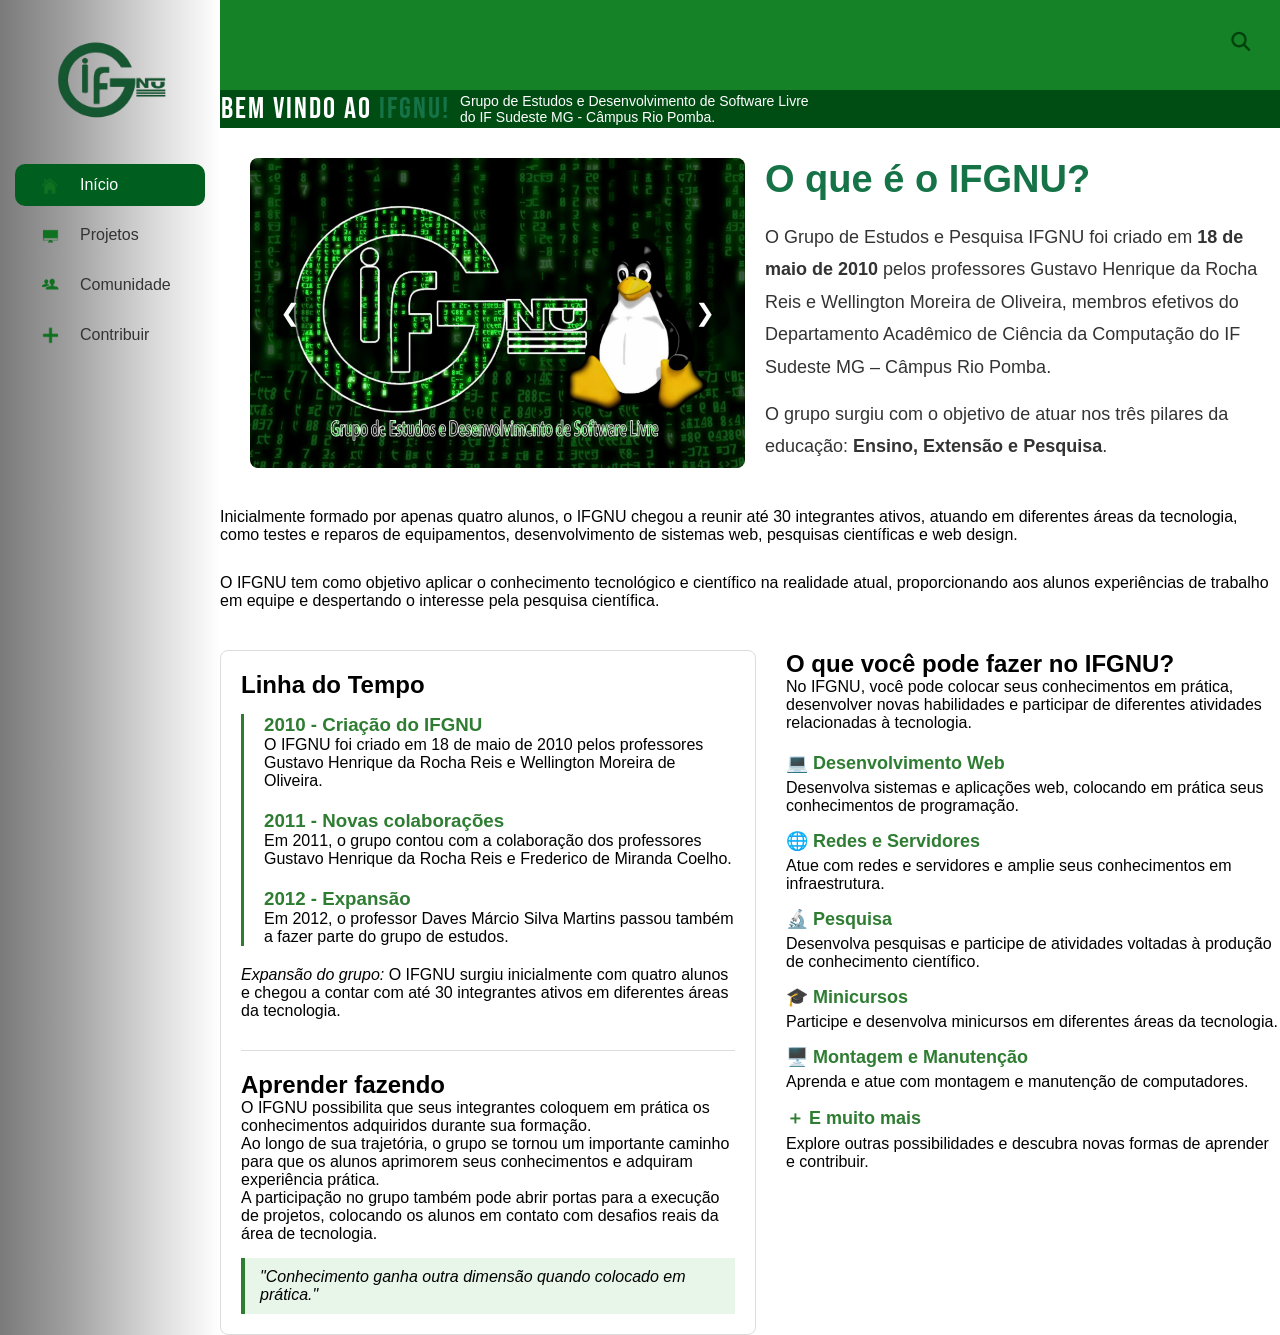
<file: index.html>
<!DOCTYPE html>
<html lang="pt-BR">
<head>
    <meta charset="UTF-8">
    <meta name="viewport" content="width=device-width, initial-scale=1.0">
    <title>IFgnu - Página inical</title>
    <link href="https://fonts.googleapis.com/css2?family=Bebas+Neue&display=swap" rel="stylesheet">
    <link rel="stylesheet" href="style.css">
    <style>
        .apresentacao {
            display: flex;
            align-items: flex-start;
            gap: 30px;
            flex-wrap: wrap;
        }
        .lado-esquerdo {
            flex: 1;
            min-width: 300px;
        }
        .sobre-ifgnu {
            flex: 1;
            min-width: 300px;
        }
        .sobre-ifgnu2 {
            flex: 1;
            min-width: 300px;
        }
        .carrossel {
            width: 100%;
            position: relative;
        }
        .carrossel img {
            width: 100%;
            height: auto;
            max-height: 310px; 
            display: block;
            border-radius: 8px;
        }
        .bloco-texto-completo {
            margin-top: 25px;
        }
        .secao-dupla {
            display: flex;
            align-items: flex-start;
            gap: 30px;
            flex-wrap: wrap;
            margin-top: 20px;
        }
        .coluna-tempo, .coluna-fazendo {
            flex: 1;
            min-width: 300px;
            background: #ffffff;
            padding: 20px;
            border-radius: 8px;
            border: 1px solid #ddd;
        }
    </style>
</head>
<body>

    <div class="container">

        <!-- Barra lateral -->
        <aside class="sidebar">
            <div class="logo">
                <img src="imagens/ifgnu.png" alt="Logo do site">
            </div>
            <nav class="menu">
                <a href="#" class="ativo">
                    <img src="imagens/home.png" alt="Início"> Início
                </a>
                <a href="projetos.html">
                    <img src="imagens/computador.png" alt="Projetos"> Projetos
                </a>
                <a href="comunidade.html">
                    <img src="imagens/comunidade.png" alt="Comunidade"> Comunidade
                </a>
                <a href="https://docs.google.com/forms/d/1huhx4T02bvUjm77QIbdGa1JGC4K5RsyP5pcvzDPJYSU/edit?usp=drivesdk" target="_blank">
                    <img src="imagens/contribuir.png" alt="Contribuir"> Contribuir
                </a>
            </nav>
        </aside>

        <!-- Conteúdo principal -->
        <main class="conteudo">

            <header class="topo">
                <div></div>
                <button class="pesquisa">
                    <img src="imagens/lupa.png" alt="Pesquisar">
                </button>
            </header>

            <section class="banner">
                <h1>BEM VINDO AO <span class="ifgnu">IFGNU!</span></h1>
                <p>Grupo de Estudos e Desenvolvimento de Software Livre <br>do IF Sudeste MG - Câmpus Rio Pomba.</p>
            </section>

            <section class="area-principal">
                <div class="apresentacao">
                    
                    <!-- Coluna Esquerda: Carrossel -->
                    <div class="lado-esquerdo">
                        <div class="carrossel">
                            <button class="seta esquerda" onclick="anterior()">&#10094;</button>
                            <img id="imagemCarrossel" src="imagens/carrossel/ifgu.png" alt="Carrossel">
                            <button class="seta direita" onclick="proxima()">&#10095;</button>
                        </div>
                        <div class="indicadores" style="margin-top: 10px; text-align: center;">
                            <span class="bolinha ativa"></span>
                            <span class="bolinha"></span>
                            <span class="bolinha"></span>
                        </div>
                    </div>

                    <!-- Coluna Direita: Primeira parte do texto ao lado da foto -->
                    <div class="sobre-ifgnu">
                        <h2>O que é o IFGNU?</h2>
                        <p>
                            O Grupo de Estudos e Pesquisa IFGNU foi criado em <strong>18 de maio de 2010</strong> pelos professores Gustavo Henrique da Rocha Reis e Wellington Moreira de Oliveira, membros efetivos do Departamento Acadêmico de Ciência da Computação do IF Sudeste MG – Câmpus Rio Pomba.
                        </p>
                        <p>
                            O grupo surgiu com o objetivo de atuar nos três pilares da educação: <strong>Ensino, Extensão e Pesquisa</strong>.
                        </p>
                    </div>

                </div>
                <div class="sobre-ifgnu2">
                    <p>
                        Inicialmente formado por apenas quatro alunos, o IFGNU chegou a reunir até 30 integrantes ativos, atuando em diferentes áreas da tecnologia, como testes e reparos de equipamentos, desenvolvimento de sistemas web, pesquisas científicas e web design.
                    </p>
                    <p style="margin-top: 30px;">
                        O IFGNU tem como objetivo aplicar o conhecimento tecnológico e científico na realidade atual, proporcionando aos alunos experiências de trabalho em equipe e despertando o interesse pela pesquisa científica.
                    </p>
                </div>
            </section>


            <section class="area-principal" style="margin-top: 20px;">
                <div class="secao-dupla">
                    
                    <!-- Linha do Tempo -->
                    <div class="coluna-tempo">
                        <h2>Linha do Tempo</h2>
                        <div style="margin-top: 15px; border-left: 3px solid #2e7d32; padding-left: 20px;">
                            <div style="margin-bottom: 20px;">
                                <h3 style="color: #2e7d32;">2010 - Criação do IFGNU</h3>
                                <p>O IFGNU foi criado em 18 de maio de 2010 pelos professores Gustavo Henrique da Rocha Reis e Wellington Moreira de Oliveira.</p>
                            </div>
                            <div style="margin-bottom: 20px;">
                                <h3 style="color: #2e7d32;">2011 - Novas colaborações</h3>
                                <p>Em 2011, o grupo contou com a colaboração dos professores Gustavo Henrique da Rocha Reis e Frederico de Miranda Coelho.</p>
                            </div>
                            <div style="margin-bottom: 20px;">
                                <h3 style="color: #2e7d32;">2012 - Expansão</h3>
                                <p>Em 2012, o professor Daves Márcio Silva Martins passou também a fazer parte do grupo de estudos.</p>
                            </div>
                        </div>
                        <p style="margin-top: 15px;"><em>Expansão do grupo:</em> O IFGNU surgiu inicialmente com quatro alunos e chegou a contar com até 30 integrantes ativos em diferentes áreas da tecnologia.</p>
                        
                        <!-- Aprender fazendo colocado logo abaixo da Linha do Tempo -->
                        <div style="margin-top: 30px; border-top: 1px solid #ddd; padding-top: 20px;">
                            <h2>Aprender fazendo</h2>
                            <p>O IFGNU possibilita que seus integrantes coloquem em prática os conhecimentos adquiridos durante sua formação.</p>
                            <p>Ao longo de sua trajetória, o grupo se tornou um importante caminho para que os alunos aprimorem seus conhecimentos e adquiram experiência prática.</p>
                            <p>A participação no grupo também pode abrir portas para a execução de projetos, colocando os alunos em contato com desafios reais da área de tecnologia.</p>
                            <blockquote style="margin-top: 15px; padding: 10px 15px; border-left: 4px solid #2e7d32; background: #e8f5e9; font-style: italic;">
                                "Conhecimento ganha outra dimensão quando colocado em prática."
                            </blockquote>
                        </div>
                    </div>

                    <!-- O que você pode fazer no IFGNU -->
                    <div class="coluna-fazendo" style="background: transparent; border: none; padding: 0;">
                        <h2>O que você pode fazer no IFGNU?</h2>
                        <p style="margin-bottom: 20px;">No IFGNU, você pode colocar seus conhecimentos em prática, desenvolver novas habilidades e participar de diferentes atividades relacionadas à tecnologia.</p>
                        
                        <div style="display: flex; flex-direction: column; gap: 15px;">
                            <div>
                                <h3 style="color: #2e7d32; font-size: 18px; margin-bottom: 5px;">💻 Desenvolvimento Web</h3>
                                <p style="margin: 0;">Desenvolva sistemas e aplicações web, colocando em prática seus conhecimentos de programação.</p>
                            </div>
                            <div>
                                <h3 style="color: #2e7d32; font-size: 18px; margin-bottom: 5px;">🌐 Redes e Servidores</h3>
                                <p style="margin: 0;">Atue com redes e servidores e amplie seus conhecimentos em infraestrutura.</p>
                            </div>
                            <div>
                                <h3 style="color: #2e7d32; font-size: 18px; margin-bottom: 5px;">🔬 Pesquisa</h3>
                                <p style="margin: 0;">Desenvolva pesquisas e participe de atividades voltadas à produção de conhecimento científico.</p>
                            </div>
                            <div>
                                <h3 style="color: #2e7d32; font-size: 18px; margin-bottom: 5px;">🎓 Minicursos</h3>
                                <p style="margin: 0;">Participe e desenvolva minicursos em diferentes áreas da tecnologia.</p>
                            </div>
                            <div>
                                <h3 style="color: #2e7d32; font-size: 18px; margin-bottom: 5px;">🖥️ Montagem e Manutenção</h3>
                                <p style="margin: 0;">Aprenda e atue com montagem e manutenção de computadores.</p>
                            </div>
                            <div>
                                <h3 style="color: #2e7d32; font-size: 18px; margin-bottom: 5px;">＋ E muito mais</h3>
                                <p style="margin: 0;">Explore outras possibilidades e descubra novas formas de aprender e contribuir.</p>
                            </div>
                        </div>
                    </div>

                </div>
            </section>
        </main>
    </div>

    <script>
        const imagens = [
            "imagens/carrossel/ifgu.png",
            "imagens/carrossel/pc.jpg",
            "imagens/carrossel/cod.webp"
        ];

        let indice = 0;
        const imagem = document.getElementById("imagemCarrossel");
        const bolinhas = document.querySelectorAll(".bolinha");

        function atualizar(){
            imagem.src = imagens[indice];
            bolinhas.forEach(b => b.classList.remove("ativa"));
            if(bolinhas[indice]) {
                bolinhas[indice].classList.add("ativa");
            }
        }

        function proxima(){
            indice++;
            if(indice >= imagens.length){
                indice = 0;
            }
            atualizar();
        }

        function anterior(){
            indice--;
            if(indice < 0){
                indice = imagens.length - 1;
            }
            atualizar();
        }

        function irPara(posicao){
            indice = posicao;
            atualizar();
        }
    </script>

</body>
</html>
</file>
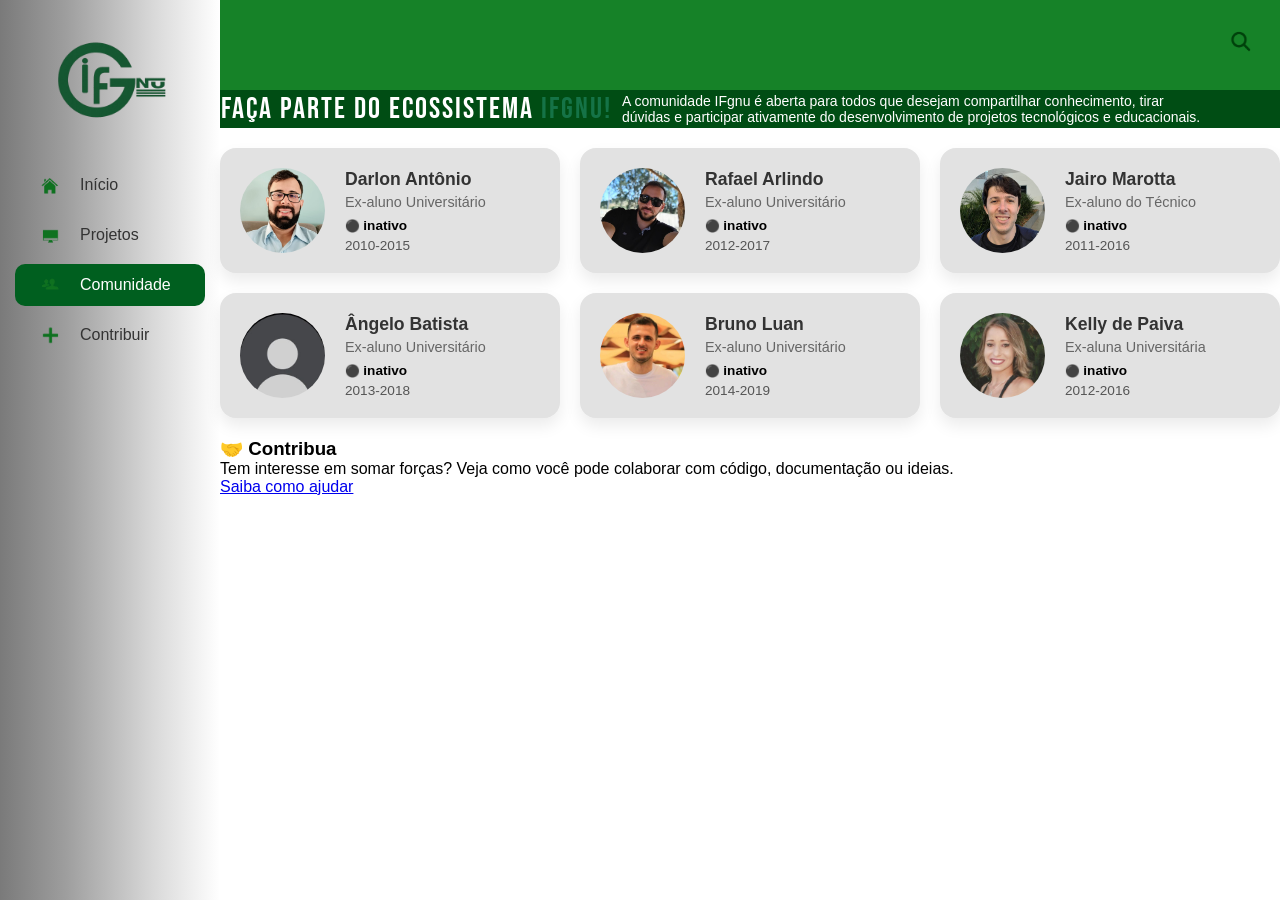
<file: comunidade.html>
<!DOCTYPE html>
<html lang="pt-BR">
<head>
    <meta charset="UTF-8">
    <meta name="viewport" content="width=device-width, initial-scale=1.0">
    <title>IFgnu - Comunidade</title>
    <!-- Fonte Bebas Neue -->
    <link href="https://fonts.googleapis.com/css2?family=Bebas+Neue&display=swap" rel="stylesheet">
    <!-- Arquivo CSS externo -->
    <link rel="stylesheet" href="style.css">
</head>
<body>
    <!-- Container principal que divide a tela em duas partes: menu lateral + conteúdo principal -->
    <div class="container">

        <!-- Barra lateral -->
        <aside class="sidebar">
            <!-- Área da logo -->
            <div class="logo">
                <img src="imagens/ifgnu.png" alt="Logo do site">
            </div>

            <!-- Menu de navegação -->
            <nav class="menu">
                <a href="index.html">
                    <img src="imagens/home.png" alt="Início">
                     Início
                </a>
                <a href="projetos.html">
                    <img src="imagens/computador.png" alt="Projetos"> 
                    Projetos
                </a>
                <a href="comunidade.html" class="ativo">
                    <img src="imagens/comunidade.png" alt="Comunidade"> 
                    Comunidade
                </a>
                <a href="https://docs.google.com/forms/d/1huhx4T02bvUjm77QIbdGa1JGC4K5RsyP5pcvzDPJYSU/edit?usp=drivesdk"
                target="_blank">
                    <img src="imagens/contribuir.png" alt="Contribuir">
                    Contribuir
                </a>
            </nav>
        </aside>

        <!-- Conteúdo principal -->
        <main class="conteudo">

            <!-- Barra verde superior -->
            <header class="topo">
                <div></div>
                <button class="pesquisa">
                    <img src="imagens/lupa.png" alt="Pesquisar">
                </button>
            </header>

            <!-- Faixa de boas-vindas -->
            <section class="banner">
                <h1>Faça Parte do Ecossistema <span class="ifgnu">IFGNU!</span></h1>
                <p>
                    A comunidade IFgnu é aberta para todos que desejam compartilhar conhecimento, tirar <br>dúvidas e participar ativamente do desenvolvimento de projetos tecnológicos e educacionais.
                </p>
            </section>

            <!-- Seção com a grade de cards dos membros -->
            <section class="grid-membros">

                <!-- Card 1: Darlon Antônio de Oliveira -->
                <div class="card-membro" onclick="abrirDetalhes('Darlon Antônio de Oliveira', 'Servidor Público / Gerente de TIC', 'Inativo (2010-2015)', 'Redes e Infraestrutura, Governança de TIC, Segurança da Informação', 'Possuo curso Técnico em Informática pelo Instituto Federal do Sudeste de Minas Gerais - Campus Rio Pomba e bacharelado em Ciência da Computação do mesmo campus. Atualmente sou pós-graduado em Administração e Segurança em Sistemas Computacionais na Faculdade Estácio de Sá de Juiz de Fora. Atuo como Técnico de Tecnologia da Informação no IF SUDESTE MG campus Rio Pomba, com Função de Gerente de Tecnologia da Informação.', 'darlonantoniooliveira@gmail.com', 'XXX', 'https://github.com/darlonoliveira', 'http://lattes.cnpq.br/2598036123895210', 'https://www.linkedin.com/in/darlon-oliveira-30257011a')">
                    <img src="imagens/perfil/darlon.jpeg" alt="Foto Darlon" class="foto-perfil">
                    <div class="info-card">
                        <h3>Darlon Antônio</h3>
                        <p>Ex-aluno Universitário</p>
                        <span class="status inativo">inativo</span>
                        <span class="cargo">2010-2015</span>
                    </div>
                </div>

                <!-- Card 2: Rafael Arlindo Dias -->
                <div class="card-membro" onclick="abrirDetalhes('Rafael Arlindo Dias', 'Técnico em TI na UFV', 'Inativo (2012-2017)', 'Desenvolvimento Web, Mobile, Engenharia de Software', 'Rafael Arlindo Dias é graduado em Ciência da Computação pelo IF Sudeste MG e especialista em Desenvolvimento Web e Mobile pelo IF Sudeste MG, além de especialista em Engenharia e Modelagem de Software UNIVIÇOSA. Desde 2023, é servidor público da Universidade Federal de Viçosa (UFV), atuando no desenvolvimento, manutenção e evolução de sistemas institucionais.', 'rafaelarlindodias@gmail.com', '(31) 99512-4528', 'https://github.com/rafaelarlindodias', 'http://lattes.cnpq.br/0026766238277956', 'https://br.linkedin.com/in/rafaelarlindodias')">
                    <img src="imagens/perfil/rafael.png" alt="Foto Rafael" class="foto-perfil">
                    <div class="info-card">
                        <h3>Rafael Arlindo</h3>
                        <p>Ex-aluno Universitário</p>
                        <span class="status inativo">inativo</span>
                        <span class="cargo">2012-2017</span>
                    </div>
                </div>

                <!-- Card 3: Jairo Marotta Neto -->
                <div class="card-membro" onclick="abrirDetalhes('Jairo Marotta Neto', 'Programador de Sistemas da Informação', 'Inativo (2011-2016)', 'Desenvolvimento de Software, Sistemas ERP', 'Jairo Marotta Neto é um profissional da área de tecnologia com experiência em desenvolvimento de software. Sua formação foi construída no IF Sudeste MG – Câmpus Rio Pomba, onde concluiu o curso técnico em Informática (2009) e se graduou como Bacharel em Ciência da Computação (2013). Atualmente, aplica toda essa bagagem como Programador de Sistemas da Informação na Tek-System Informática Ltda (Ubá-MG).', 'jairomarotta@gmail.com', '(32)98419-6190', 'https://github.com/jairomarotta', 'XXX', 'XXX')">
                    <img src="imagens/perfil/jairo.jpg" alt="Foto Jairo" class="foto-perfil">
                    <div class="info-card">
                        <h3>Jairo Marotta</h3>
                        <p>Ex-aluno do Técnico</p>
                        <span class="status inativo">inativo</span>
                        <span class="cargo">2011-2016</span>
                    </div>
                </div>

                <!-- Card 4: Ângelo Batista Neves Júnior -->
                <div class="card-membro" onclick="abrirDetalhes('Ângelo Batista Neves Júnior', 'Analista de Sistemas / Doutorando', 'Inativo (2013-2018)', 'Banco de Dados, Mineração de Dados', 'Graduou-se em Ciência da Computação no Instituto Federal de Educação Ciência e Tecnologia do Sudeste Minas Gerais - Campus Rio Pomba. Possui mestrado em Engenharia de Sistemas e Informação na Universidade Federal Fluminense e doutorado em Informática na área de Banco de Dados na Pontifícia Universidade Católica do Rio de Janeiro. Atualmente, trabalha no Instituto Tecgraf/PUC-Rio.', 'nevessangelo@gmail.com', 'XXX', 'XXX', 'http://lattes.cnpq.br/9428885231272830', 'XXX')">
                    <img src="imagens/perfil/none.jpg" alt="Foto Ângelo" class="foto-perfil">
                    <div class="info-card">
                        <h3>Ângelo Batista</h3>
                        <p>Ex-aluno Universitário</p>
                        <span class="status inativo">inativo</span>
                        <span class="cargo">2013-2018</span>
                    </div>
                </div>

                <!-- Card 5: Bruno Luan de Sousa -->
                <div class="card-membro" onclick="abrirDetalhes('Bruno Luan de Sousa', 'Engenheiro de Software / Doutor', 'Inativo (2014-2019)', 'Arquitetura de Software, Full Stack, Modelagem Matemática', 'Doutor em Ciência da Computação e Engenheiro de Software especializado no desenvolvimento de sistemas de alta complexidade. Atuo na interseção entre pesquisa científica e engenharia de software, projetando soluções escaláveis para automação de processos, BPM/ECM, simulação computacional e produtos digitais.', 'bruno.luan.sousa@gmail.com', 'XXX', 'https://github.com/BrunoLSousa', 'XXX', 'https://www.linkedin.com/in/bruno-sousa-65a410aa')">
                    <img src="imagens/perfil/bruno.jpg" alt="Foto Bruno" class="foto-perfil">
                    <div class="info-card">
                        <h3>Bruno Luan</h3>
                        <p>Ex-aluno Universitário</p>
                        <span class="status inativo">inativo</span>
                        <span class="cargo">2014-2019</span>
                    </div>
                </div>

                <!-- Card 6: Kelly de Paiva Soares -->
                <div class="card-membro" onclick="abrirDetalhes('Kelly de Paiva Soares', 'Programadora Sênior', 'Inativo (10/2012 - 07/2016)', 'Desenvolvimento de Software, Desenvolvimento Web e Integração de Sistemas', 'Participei do IFGnu entre 2012 e 2016, durante minha graduação em Ciência da Computação. Guardo com muito carinho essa fase da minha vida, que contribuiu não apenas para minha formação técnica, mas também para a construção de amizades e para o contato com pessoas que compartilhavam o interesse por tecnologia e software livre. Desde então, segui carreira na área de desenvolvimento e atualmente atuo como Programadora Sênior. Continuo acreditando na importância da troca de conhecimento, do aprendizado constante e da curiosidade que nos motiva a evoluir todos os dias.', 'kellysoares2013@gmail.com', 'XXX', 'https://github.com/KellySoares', 'XXX', 'https://www.linkedin.com/in/kellyps1730')">
                    <img src="imagens/perfil/kelly.jpg" alt="Foto Kelly" class="foto-perfil">
                    <div class="info-card">
                        <h3>Kelly de Paiva</h3>
                        <p>Ex-aluna Universitária</p>
                        <span class="status inativo">inativo</span>
                        <span class="cargo">2012-2016</span>
                    </div>
                </div>

            </section>

            <!-- Janela Modal (Pop-up de Detalhes que abre ao clicar no card) -->
            <div id="modalDetalhes" class="modal" style="display: none;">
                <div class="modal-conteudo">
                    <span class="botao-fechar" onclick="fecharDetalhes()">&times;</span>
                    
                    <div class="modal-cabecalho">
                        <h2 id="modalNome">Nome da Pessoa</h2>
                        <span id="modalStatusBadge" class="badge-inativo">Inativo</span>
                    </div>

                    <p><strong>Habilidades / Área de Atuação:</strong> <span id="modalHabilidades">-</span></p>
                    <p><strong>Profissão:</strong> <span id="modalProfissao">-</span></p>
                    <p><strong>Biografia:</strong> <span id="modalBio">-</span></p>

                    <div class="modal-rodape">
                        <span id="modalEmail" class="contato-tag">email@exemplo.com</span>
                        <span id="modalTelefone" class="contato-tag">-</span>
                        <a id="modalGithub" href="#" target="_blank" class="contato-tag">GitHub</a>
                        <a id="modalLattes" href="#" target="_blank" class="contato-tag">Lattes</a>
                        <a id="modalLinkedin" href="#" target="_blank" class="contato-tag">LinkedIn</a>
                    </div>
                </div>
            </div>

            <section class="comunidade-content">
                <div class="card-canal">
                    <h3>🤝 Contribua</h3>
                    <p>Tem interesse em somar forças? Veja como você pode colaborar com código, documentação ou ideias.</p>
                    <a href="https://docs.google.com/forms/d/1huhx4T02bvUjm77QIbdGa1JGC4K5RsyP5pcvzDPJYSU/edit?usp=drivesdk"
                    target="_blank">Saiba como ajudar</a>
                </div>
            </section>

        </main>

    </div>

    <script>
        function abrirDetalhes(nome, profissao, status, habilidades, bio, email, telefone, github, lattes, linkedin) {
            document.getElementById('modalNome').innerText = nome;
            document.getElementById('modalProfissao').innerText = profissao;
            document.getElementById('modalStatusBadge').innerText = status;
            document.getElementById('modalHabilidades').innerText = habilidades;
            document.getElementById('modalBio').innerText = bio;
            document.getElementById('modalEmail').innerText = email;
            document.getElementById('modalTelefone').innerText = telefone;
            
            // Lógica para tratar os links que contêm 'XXX' para não quebrarem a página
            const linkGithub = document.getElementById('modalGithub');
            if (github === 'XXX') {
                linkGithub.href = '#';
                linkGithub.style.pointerEvents = 'none';
                linkGithub.style.opacity = '0.5';
            } else {
                linkGithub.href = github;
                linkGithub.style.pointerEvents = 'auto';
                linkGithub.style.opacity = '1';
            }

            const linkLattes = document.getElementById('modalLattes');
            if (lattes === 'XXX') {
                linkLattes.href = '#';
                linkLattes.style.pointerEvents = 'none';
                linkLattes.style.opacity = '0.5';
            } else {
                linkLattes.href = lattes;
                linkLattes.style.pointerEvents = 'auto';
                linkLattes.style.opacity = '1';
            }

            const linkLinkedin = document.getElementById('modalLinkedin');
            if (linkedin === 'XXX') {
                linkLinkedin.href = '#';
                linkLinkedin.style.pointerEvents = 'none';
                linkLinkedin.style.opacity = '0.5';
            } else {
                linkLinkedin.href = linkedin;
                linkLinkedin.style.pointerEvents = 'auto';
                linkLinkedin.style.opacity = '1';
            }

            document.getElementById('modalDetalhes').style.display = 'flex';
        }

        function fecharDetalhes() {
            document.getElementById('modalDetalhes').style.display = 'none';
        }
    </script>
</body>
</html>
</file>
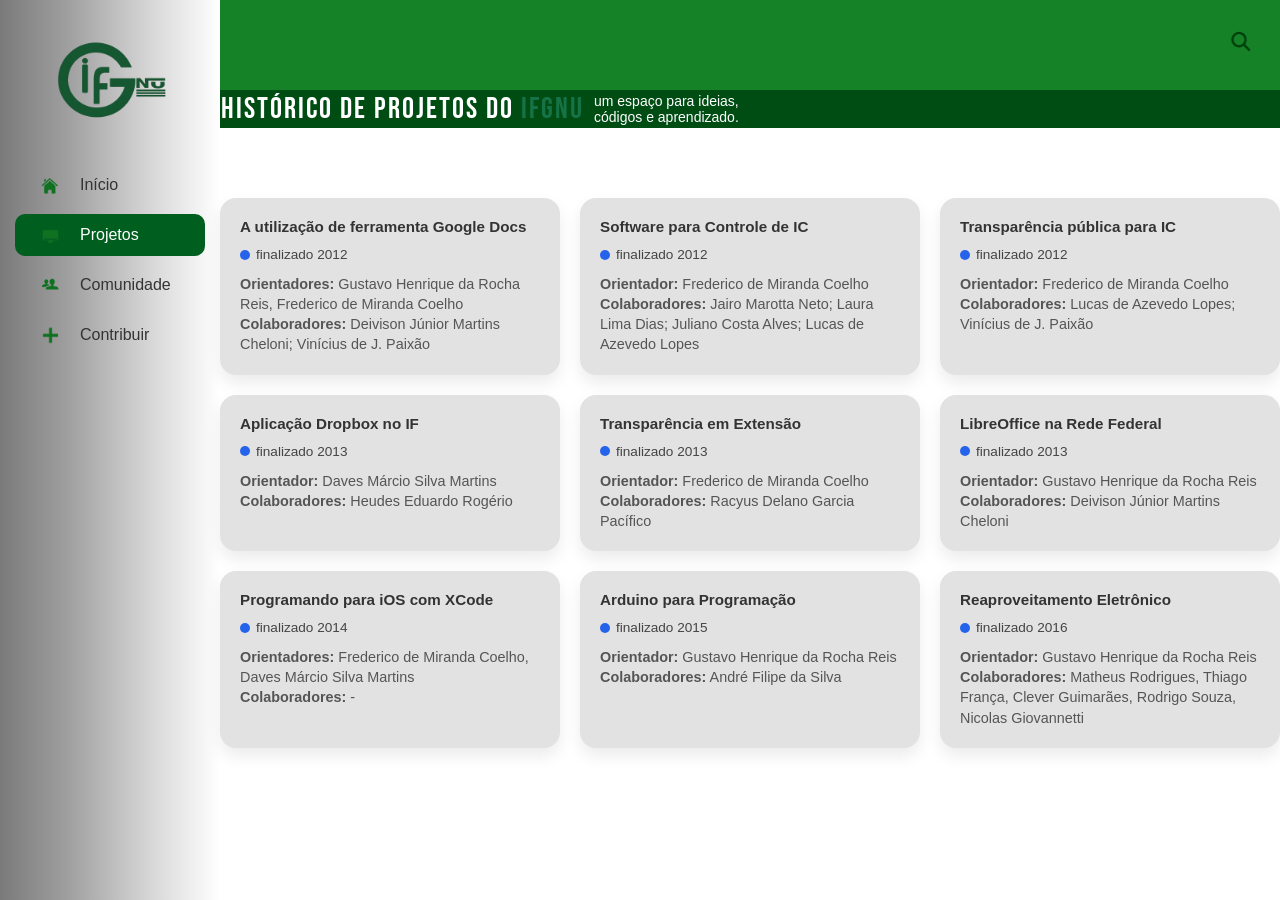
<file: projetos.html>
<!DOCTYPE html>
<html lang="pt-BR">
<head>
    <meta charset="UTF-8">
    <meta name="viewport" content="width=device-width, initial-scale=1.0">
    <title>IFgu - Projetos</title>
    <!-- Título exibido na aba do navegador -->
    <title>IFgnu</title>
    <!-- Fonte Bebas Neue -->
    <link href="https://fonts.googleapis.com/css2?family=Bebas+Neue&display=swap" rel="stylesheet">

<!-- Seu arquivo CSS -->
    <link rel="stylesheet" href="style.css">
    <!-- Arquivo CSS externo -->
    <link rel="stylesheet" href="style.css">
<body>
    <!-- Container principal que divide a tela em duas partes:
         menu lateral + conteúdo principal -->
    <div class="container">

        <!-- Barra lateral -->
        <aside class="sidebar">

            <!-- Área da logo -->
            <div class="logo">
                <img src="imagens/ifgnu.png" alt="Logo do site">
            </div>

            <!-- Menu de navegação -->
            <nav class="menu">
                <a href="index.html">
                    <img src="imagens/home.png" alt="Início">
                     Início
                </a>
                <a href="projetos.html" class="ativo">
                    <img src="imagens/computador.png" alt="Projetos"> 
                    Projetos
                </a>
                <a href="comunidade.html">
                    <img src="imagens/comunidade.png" alt="Comunidade"> 
                    Comunidade
                </a>
                <a href="https://docs.google.com/forms/d/1huhx4T02bvUjm77QIbdGa1JGC4K5RsyP5pcvzDPJYSU/edit?usp=drivesdk"
                target="_blank">
                    <img src="imagens/contribuir.png" alt="Contribuir">
                    Contribuir
                </a>

            </nav>

        </aside>

        <!-- Conteúdo principal -->
        <main class="conteudo">

            <!-- Barra verde su
             perior -->
            <header class="topo">

                <!-- Div vazia apenas para ajudar no alinhamento -->
                <div></div>

                <!-- Botão de pesquisa -->
                <button class="pesquisa">
                    <img src="imagens/lupa.png" alt="Pesquisar">
                </button>

            </header>

            <!-- Faixa de boas-vindas -->
            <section class="banner">

                <h1>Histórico de projetos do <span class="ifgnu">IFGNU</span></h1>
                <p>
                    um espaço para ideias, <br>códigos e aprendizado.
                </p>

            </section>
            <!-- Área onde o conteúdo do site será exibido -->
             <!-- Seção do Histórico em Cards -->
<section class="secao-historico">
    <div class="grid-projetos">

        <!-- Card Histórico 2012 (1) -->
        <div class="card-projeto">
            <div class="card-topo">
                <span class="tipo-projeto">A utilização de ferramenta Google Docs</span>
            </div>
            <div class="status-projeto">
                <span class="ponto azul"></span> finalizado 2012
            </div>
            <p class="descricao-projeto"><strong>Orientadores:</strong> Gustavo Henrique da Rocha Reis, Frederico de Miranda Coelho<br><strong>Colaboradores:</strong> Deivison Júnior Martins Cheloni; Vinícius de J. Paixão</p>
        </div>

        <!-- Card Histórico 2012 (2) -->
        <div class="card-projeto">
            <div class="card-topo">
                <span class="tipo-projeto">Software para Controle de IC</span>
            </div>
            <div class="status-projeto">
                <span class="ponto azul"></span> finalizado 2012
            </div>
            <p class="descricao-projeto"><strong>Orientador:</strong> Frederico de Miranda Coelho<br><strong>Colaboradores:</strong> Jairo Marotta Neto; Laura Lima Dias; Juliano Costa Alves; Lucas de Azevedo Lopes</p>
        </div>

        <!-- Card Histórico 2012 (3) -->
        <div class="card-projeto">
            <div class="card-topo">
                <span class="tipo-projeto">Transparência pública para IC</span>
            </div>
            <div class="status-projeto">
                <span class="ponto azul"></span> finalizado 2012
            </div>
            <p class="descricao-projeto"><strong>Orientador:</strong> Frederico de Miranda Coelho<br><strong>Colaboradores:</strong> Lucas de Azevedo Lopes; Vinícius de J. Paixão</p>
        </div>

        <!-- Card Histórico 2013 (1) -->
        <div class="card-projeto">
            <div class="card-topo">
                <span class="tipo-projeto">Aplicação Dropbox no IF</span>
            </div>
            <div class="status-projeto">
                <span class="ponto azul"></span> finalizado 2013
            </div>
            <p class="descricao-projeto"><strong>Orientador:</strong> Daves Márcio Silva Martins<br><strong>Colaboradores:</strong> Heudes Eduardo Rogério</p>
        </div>

        <!-- Card Histórico 2013 (2) -->
        <div class="card-projeto">
            <div class="card-topo">
                <span class="tipo-projeto">Transparência em Extensão</span>
            </div>
            <div class="status-projeto">
                <span class="ponto azul"></span> finalizado 2013
            </div>
            <p class="descricao-projeto"><strong>Orientador:</strong> Frederico de Miranda Coelho<br><strong>Colaboradores:</strong> Racyus Delano Garcia Pacífico</p>
        </div>

        <!-- Card Histórico 2013 (3) -->
        <div class="card-projeto">
            <div class="card-topo">
                <span class="tipo-projeto">LibreOffice na Rede Federal</span>
            </div>
            <div class="status-projeto">
                <span class="ponto azul"></span>finalizado 2013
            </div>
            <p class="descricao-projeto"><strong>Orientador:</strong> Gustavo Henrique da Rocha Reis<br><strong>Colaboradores:</strong> Deivison Júnior Martins Cheloni</p>
        </div>

        <!-- Card Histórico 2014 -->
        <div class="card-projeto">
            <div class="card-topo">
                <span class="tipo-projeto"> Programando para iOS com XCode</span>
            </div>
            <div class="status-projeto">
                <span class="ponto azul"></span> finalizado 2014
            </div>
            <p class="descricao-projeto"><strong>Orientadores:</strong> Frederico de Miranda Coelho, Daves Márcio Silva Martins<br><strong>Colaboradores:</strong> -</p>
        </div>

        <!-- Card Histórico 2015 -->
        <div class="card-projeto">
            <div class="card-topo">
                <span class="tipo-projeto"> Arduino para Programação</span>
            </div>
            <div class="status-projeto">
                <span class="ponto azul"></span> finalizado 2015
            </div>
            <p class="descricao-projeto"><strong>Orientador:</strong> Gustavo Henrique da Rocha Reis<br><strong>Colaboradores:</strong> André Filipe da Silva</p>
        </div>

        <!-- Card Histórico 2016 -->
        <div class="card-projeto">
            <div class="card-topo">
                <span class="tipo-projeto">Reaproveitamento Eletrônico</span>
            </div>
            <div class="status-projeto">
                <span class="ponto azul"></span> finalizado 2016
            </div>
            <p class="descricao-projeto"><strong>Orientador:</strong> Gustavo Henrique da Rocha Reis<br><strong>Colaboradores:</strong> Matheus Rodrigues, Thiago França, Clever Guimarães, Rodrigo Souza, Nicolas Giovannetti</p>
        </div>

    </div>
</section>

    
    </script>

</body>
</html>
</file>
<file: style.css>
/* Remove margens e espaçamentos padrões do navegador */
*{
    margin: 0;
    padding: 0;
    box-sizing: border-box;
}

/* Configurações gerais da página */
body{
    height: 100vh; /* ocupa toda a altura da tela */
    font-family: Arial, Helvetica, sans-serif;
}

/* ===================================================
   CONTAINER PRINCIPAL
   =================================================== */

/* Divide a tela em duas partes:
   menu lateral e conteúdo principal */
.container{
    display: flex;
    min-height: 100vh;
}

/* ===================================================
   MENU LATERAL
   =================================================== */

.sidebar{
    width: 220px;

    background: linear-gradient(
        to right,
        #7a7a7a 0%,
        #9e9e9e 30%,
        #d9d9d9 70%,
        #ffffff 100%
    );

    display: flex;
    flex-direction: column;
    align-items: center;

    min-height: 100%;
}
/* Espaçamento da logo */
.logo{
    padding: 40px 0;
}

/* Tamanho da imagem */
.logo img{
    width: 120px;
}

/* Container dos links */

.menu{
    width: 100%;

    display: flex;
    flex-direction: column;

    /* centraliza os botões na sidebar */
    align-items: center;

    gap: 8px;
}

.menu a img{
    width: 40px;
    height: 40px;

    object-fit: contain;
}
.menu a{
    width: 190px;

    display: flex;
    align-items: center;
    justify-content: flex-start;

    gap: 10px;

    padding: 1px 15px;

    text-decoration: none;
    color: #333;

    background-color: transparent;

    border-radius: 10px;
}

:root{
    --verde-ativo: #005f1f;
    --verde-hover: #1f8a3a;
    border-radius: 10px;
}
/* Efeito ao passar o mouse */
.menu a:hover{
    background-color: var(--verde-hover);
    color: white;
    border-radius: 10px;
}
/* Link da página atual */
.menu .ativo{
    background-color: var(--verde-ativo);
    color: white;
    border-radius: 10px;
}

.menu a:not(.ativo):hover{
    background-color: var(--verde-hover);
    color: white;
}

.menu .ativo:hover{
    background-color: var(--verde-ativo);
    color: white;
}
/* ===================================================
   CONTEÚDO PRINCIPAL
   =================================================== */

.conteudo{

    /* ocupa todo espaço restante */
    flex: 1;

    display: flex;

    /* organiza topo, banner e conteúdo verticalmente */
    flex-direction: column;
}

.indicadores{
    display: flex;
    justify-content: center;
    gap: 10px;
}

.bolinha{
    width: 12px;
    height: 12px;

    border-radius: 50%;

    background: rgba(255,255,255,0.5);

    cursor: pointer;

    transition: 0.3s;
}

.bolinha.ativa{
    width: 18px;
    height: 18px;

    background: white;
}

/* ===================================================
   CARROSSEL
   =================================================== */
.carrossel{ 
    width: 100%;
    height: auto;

    max-height: 700px;

    object-fit: contain;

    border-radius: 12px;

    margin: 30px 0 0 30px;   /* sobe o carrossel */

    position: relative;

    display: flex;
    justify-content: center;
    align-items: center;
}

.carrossel img{
    width: 650px;
    height: 360px;

    object-fit: cover;

    border-radius: 12px;
}

.seta{
    position: absolute;

    width: 50px;
    height: 50px;

    border: none;
    border-radius: 50%;

    background: rgba(0,0,0,0.5);
    color: white;

    font-size: 24px;

    cursor: pointer;
}

.esquerda{
    left: 15px;
}

.direita{
    right: 15px;
}


/* ===================================================
   TOPO VERDE
   =================================================== */

.topo{

    height: 90px;

    background-color: #168228;

    display: flex;

    /* joga os itens para as extremidades */
    justify-content: space-between;

    /* centraliza verticalmente */
    align-items: center;

    padding: 0 20px;
}

/* Botão de pesquisa */
.pesquisa{

    border: none;

    background: none;

    font-size: 24px;

    cursor: pointer;
}
.pesquisa img{
    width: 40px;
    height: 40px;

    object-fit: contain;
}

/* ===================================================
   BANNER DE BOAS-VINDAS
   =================================================== */

:root{
    --verde-ifgnu: #157347;
}

.ifgnu{
    color: var(--verde-ifgnu);
}

.banner{

    background-color: #004d14;

    color: white;

    padding: 1px;

    display: flex;

    /* alinha os textos verticalmente */
    align-items: center;

    /* espaço entre título e texto */
    gap: 10px;
}

.banner h1{
    font-family: 'Bebas Neue', sans-serif;
    font-size: 30px;
    letter-spacing: 2px;
    font-weight: normal;
}

.banner p{
    font-size: 14px;
}

/* ===================================================
   ÁREA PRINCIPAL
   =================================================== */

.area-principal{

    /* ocupa todo espaço restante abaixo do banner */
    flex: 1;

    background-color: #ffffff;
}

/* ===================================================
   SOBRE O IFGNU
   =================================================== */

.sobre-ifgnu{
    margin: 30px 20px;
    max-width: 900px;
}

.texto-ifgnu h2{
    color: #157347;
    margin-bottom: 10px;
}

.texto-ifgnu p{
    line-height: 1.6;
    color: #333;
    margin-bottom: 10px;
}

/* ===================================================
   ESTATÍSTICAS
   =================================================== */

.estatisticas{
    display: flex;

    justify-content: center;

    gap: 25px;

    margin: 30px 20px;

    flex-wrap: wrap;
}

.card-estatistica{
    background-color: white;

    padding: 20px;

    min-width: 180px;

    border-radius: 12px;

    box-shadow: 0 4px 12px rgba(0,0,0,0.1);

    text-align: center;
}

.card-estatistica h3{
    color: #157347;
    font-size: 30px;
}

.card-estatistica p{
    color: #555;
}

/* ===================================================
   COMO PARTICIPAR
   =================================================== */

.participar{
    margin: 40px 20px;
}

.participar h2{
    color: #157347;
    margin-bottom: 20px;
}

.passos{
    display: flex;
    gap: 20px;

    flex-wrap: wrap;
}

.passo{
    background-color: white;

    width: 250px;

    padding: 20px;

    border-radius: 12px;

    box-shadow: 0 4px 12px rgba(0,0,0,0.1);

    text-align: center;
}

.passo h3{
    color: #157347;
    font-size: 32px;

    margin-bottom: 10px;
}

.passo p{
    color: #444;
}

/* ===================================================
   APRESENTAÇÃO
   =================================================== */

.apresentacao{
    display: flex;

    align-items: center;

    gap: 40px;

    margin: 0,2px;
}

.lado-esquerdo{
    display: flex;
    flex-direction: column;
}

.sobre-ifgnu{
    max-width: 500px;
    margin-top: 30px;
}

.sobre-ifgnu h2{
    color: #157347;

    margin-bottom: 20px;

    font-size: 38px;
}

.sobre-ifgnu p{
    font-size: 18px;

    line-height: 1.8;

    color: #333;

    margin-bottom: 15px;
}

/* ==========================
   RESPONSIVIDADE
   ========================== */

@media (max-width: 1200px){

    .apresentacao{
        flex-direction: column;
        align-items: center;
    }

    .carrossel{
        width: 80%;
        margin: 20px auto;
    }

    .sobre-ifgnu{
        max-width: 90%;
        text-align: center;
    }

    .estatisticas{
        justify-content: center;
        flex-wrap: wrap;
    }
}

@media (max-width: 768px){

    .container{
        flex-direction: column;
    }

    .sidebar{
        width: 100%;
        min-height: auto;
    }

    .menu{
        flex-direction: row;
        justify-content: center;
        flex-wrap: wrap;
        padding: 10px;
    }

    .menu a{
        width: auto;
        padding: 10px 15px;
    }

    .logo{
        padding: 20px 0;
    }

    .carrossel{
        width: 95%;
    }

    .banner{
        flex-direction: column;
        text-align: center;
        padding: 10px;
    }

    .banner h1{
        font-size: 24px;
    }

    .estatisticas{
        flex-direction: column;
        align-items: center;
    }

    .card-estatistica{
        width: 90%;
        max-width: 300px;
    }
}

/* Estilo geral da grade de membros */
.grid-membros {
    display: grid;
    grid-template-columns: repeat(auto-fit, minmax(320px, 1fr));
    gap: 20px;
    width: 100%;
    margin: 20px auto;
}

/* Estilo do Card de Membro */
.card-membro {
    background-color: #e2e2e2;
    border-radius: 16px;
    padding: 20px;
    display: flex;
    align-items: center;
    gap: 20px;
    box-shadow: 0 8px 16px rgba(0, 0, 0, 0.08);
    cursor: pointer;
    transition: transform 0.2s ease, box-shadow 0.2s ease;
}

.card-membro:hover {
    transform: translateY(-3px);
    box-shadow: 0 12px 20px rgba(0, 0, 0, 0.12);
}

/* Foto redonda de perfil no card */
.card-membro .foto-perfil {
    width: 85px;
    height: 85px;
    border-radius: 50%;
    object-fit: cover;
    flex-shrink: 0;
}

/* Informações dentro do card */
.info-card h3 {
    margin: 0 0 4px 0;
    font-size: 1.1rem;
    color: #333;
}

.info-card p {
    margin: 0 0 6px 0;
    font-size: 0.9rem;
    color: #666;
}

/* Indicadores de Status (Bolinhas) */
.status {
    display: inline-block;
    font-size: 0.85rem;
    font-weight: 600;
    margin-right: 5px;
}

.status.ativo::before {
    content: "🟢 ";
    font-size: 0.75rem;
}

.status.inativo::before {
    content: "⚫ ";
    font-size: 0.75rem;
}

.cargo {
    display: block;
    font-size: 0.85rem;
    color: #555;
    margin-top: 4px;
}

/* Estilo da Janela Modal (Pop-up de Detalhes) */
.modal {
    position: fixed;
    top: 0;
    left: 0;
    width: 100%;
    height: 100%;
    background-color: rgba(0, 0, 0, 0.5);
    display: flex;
    justify-content: center;
    align-items: center;
    z-index: 1000;
}

.modal-conteudo {
    background-color: #ffffff;
    padding: 30px;
    border-radius: 20px;
    width: 90%;
    max-width: 550px;
    box-shadow: 0 15px 30px rgba(0, 0, 0, 0.2);
    position: relative;
    font-family: Arial, sans-serif;
}

.botao-fechar {
    position: absolute;
    top: 15px;
    right: 20px;
    font-size: 1.8rem;
    cursor: pointer;
    color: #aaa;
}

.botao-fechar:hover {
    color: #000;
}

.modal-cabecalho {
    display: flex;
    justify-content: space-between;
    align-items: center;
    margin-bottom: 20px;
}

.modal-cabecalho h2 {
    margin: 0;
    color: #333;
    font-size: 1.4rem;
}

.badge-online {
    background-color: #044e1b;
    color: #ffffff;
    padding: 6px 14px;
    border-radius: 20px;
    font-size: 0.85rem;
    font-weight: bold;
}

.modal-conteudo p {
    margin: 10px 0;
    color: #444;
    font-size: 0.95rem;
    line-height: 1.4;
}

.modal-rodape {
    display: flex;
    gap: 15px;
    margin-top: 20px;
    flex-wrap: wrap;
}

.contato-tag {
    background-color: #e2e8f0;
    border: 1px solid #cbd5e1;
    padding: 8px 16px;
    border-radius: 20px;
    font-size: 0.9rem;
    color: #334155;
}

/* Grade de Cards de Projetos (Mesmo estilo dos membros) */
.grid-projetos {
    display: grid;
    grid-template-columns: repeat(auto-fit, minmax(320px, 1fr));
    gap: 20px;
    margin: 20px 0 40px 0;
}

.card-projeto {
    background-color: #e2e2e2;
    border-radius: 16px;
    padding: 20px;
    box-shadow: 0 8px 16px rgba(0, 0, 0, 0.08);
    display: flex;
    flex-direction: column;
    gap: 12px;
    transition: transform 0.2s ease, box-shadow 0.2s ease;
    cursor: pointer;
}

.card-projeto:hover {
    transform: translateY(-3px);
    box-shadow: 0 12px 20px rgba(0, 0, 0, 0.12);
}

.card-topo {
    display: flex;
    justify-content: space-between;
    align-items: center;
}

.tipo-projeto {
    font-size: 0.95rem;
    font-weight: bold;
    color: #333;
}

.icone-favorito {
    font-size: 1.3rem;
    color: #555;
}

.status-projeto {
    font-size: 0.85rem;
    color: #444;
    display: flex;
    align-items: center;
    gap: 6px;
}

/* Bolinhas de status coloridas */
.ponto {
    width: 10px;
    height: 10px;
    border-radius: 50%;
    display: inline-block;
}

.ponto.azul { background-color: #2563eb; }
.ponto.amarelo { background-color: #eab308; }
.ponto.verde { background-color: #16a34a; }

.descricao-projeto {
    font-size: 0.9rem;
    color: #555;
    margin: 0;
    line-height: 1.4;
}

/* Tabela de Histórico (Baseada nas imagens antigas) */
.secao-historico {
    margin-top: 50px;
}

.secao-historico h2 {
    margin-bottom: 20px;
    color: #222;
}

.tabela-historico {
    width: 100%;
    border-collapse: collapse;
    background-color: #ffffff;
    border-radius: 8px;
    overflow: hidden;
    box-shadow: 0 4px 10px rgba(0, 0, 0, 0.05);
}

.tabela-historico th, .tabela-historico td {
    padding: 12px 15px;
    text-align: left;
    border-bottom: 1px solid #e2e8f0;
    font-size: 0.9rem;
    color: #333;
}

.tabela-historico th {
    background-color: #f1f5f9;
    font-weight: bold;
}

.tabela-historico tr:hover {
    background-color: #f8fafc;
}
</file>
